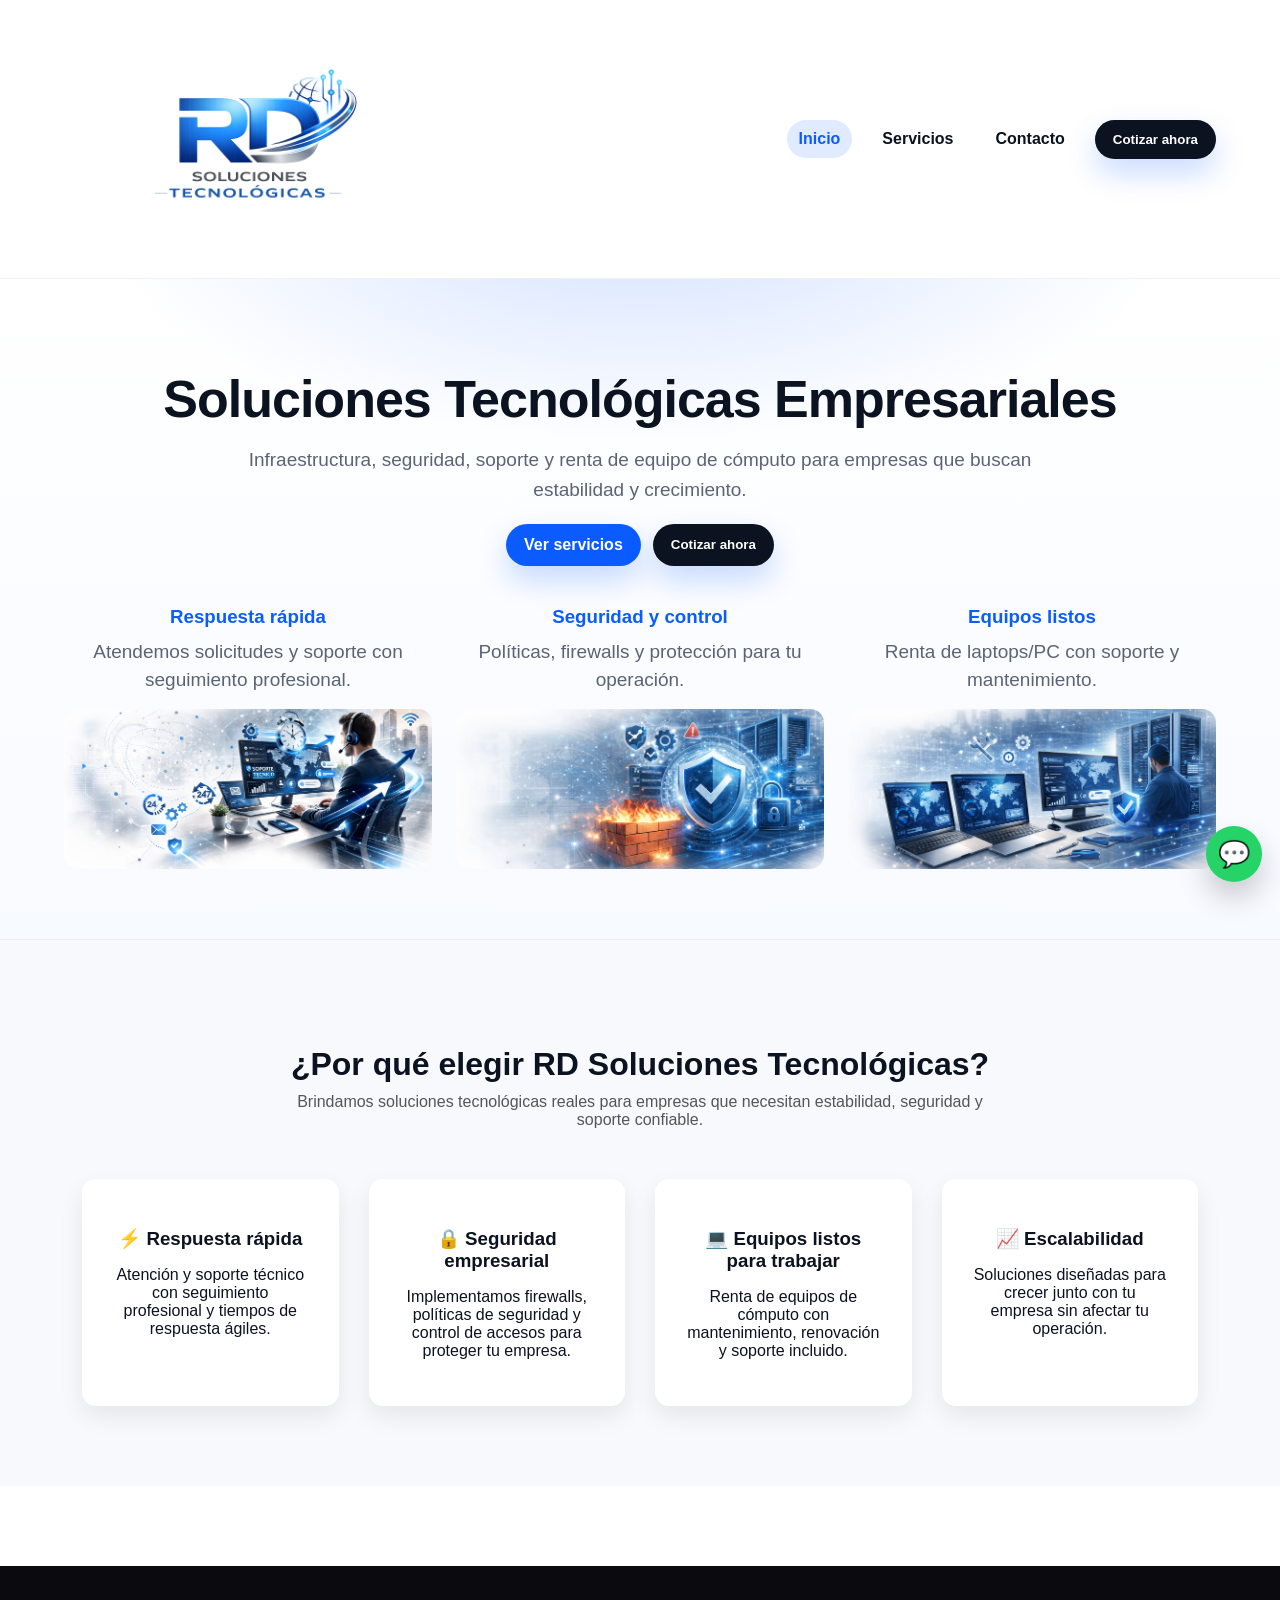
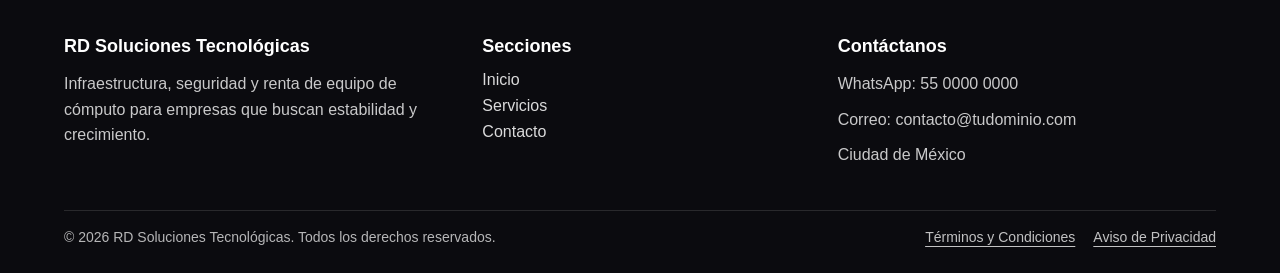
<file: index.html>
<!DOCTYPE html>
<html lang="es">
<head>
  <meta charset="UTF-8" />
  <meta name="viewport" content="width=device-width, initial-scale=1.0" />
  <title>RD Soluciones Tecnológicas</title>

  <link rel="icon" href="./logo.png" />
  <link rel="stylesheet" href="./css/estilos.css" />
</head>
<body>

<header class="header">
  <div class="container nav">
    <a href="index.html" class="logo">
      <img src="./logo.png" alt="RD Soluciones Tecnológicas" />
    </a>

    <nav class="menu">
      <a href="index.html" class="active">Inicio</a>
      <a href="servicios.html">Servicios</a>
      <a href="contacto.html">Contacto</a>

      <button id="openQuote" class="btn-primary openQuote" type="button" style="background:#0b1220;">
        Cotizar ahora
      </button>
    </nav>
  </div>
</header>

<!-- HERO -->
<section class="hero">
  <div class="container">
    <h1>Soluciones Tecnológicas Empresariales</h1>
    <p>
      Infraestructura, seguridad, soporte y renta de equipo de cómputo
      para empresas que buscan estabilidad y crecimiento.
    </p>

    <div style="margin-top:18px; display:flex; gap:12px; justify-content:center; flex-wrap:wrap;">
      <a href="servicios.html" class="btn-primary">Ver servicios</a>

      <button class="btn-primary openQuote" type="button" style="background:#0b1220;">
        Cotizar ahora
      </button>
    </div>

    <div class="grid" style="margin-top:40px;">
      <article class="card">
        <h3>Respuesta rápida</h3>
        <p>Atendemos solicitudes y soporte con seguimiento profesional.</p>
        <img src="./imagen-1.png" alt="Respuesta rápida" class="card-img" />
      </article>

      <article class="card">
        <h3>Seguridad y control</h3>
        <p>Políticas, firewalls y protección para tu operación.</p>
        <img src="./imagen-2.png" alt="Seguridad y control" class="card-img" />
      </article>

      <article class="card">
        <h3>Equipos listos</h3>
        <p>Renta de laptops/PC con soporte y mantenimiento.</p>
        <img src="./imagen-3.png" alt="Equipos listos" class="card-img" />
      </article>
    </div>
  </div>
</section>

<!-- WHY (DEBE IR AQUÍ: ABAJO DE LAS FOTOS Y ANTES DEL FOOTER) -->
<section class="why">
  <div class="container">
    <h2 class="why-title">¿Por qué elegir RD Soluciones Tecnológicas?</h2>
    <p class="why-sub">
      Brindamos soluciones tecnológicas reales para empresas que necesitan estabilidad,
      seguridad y soporte confiable.
    </p>

    <div class="why-grid">
      <div class="why-card">
        <h3>⚡ Respuesta rápida</h3>
        <p>Atención y soporte técnico con seguimiento profesional y tiempos de respuesta ágiles.</p>
      </div>

      <div class="why-card">
        <h3>🔒 Seguridad empresarial</h3>
        <p>Implementamos firewalls, políticas de seguridad y control de accesos para proteger tu empresa.</p>
      </div>

      <div class="why-card">
        <h3>💻 Equipos listos para trabajar</h3>
        <p>Renta de equipos de cómputo con mantenimiento, renovación y soporte incluido.</p>
      </div>

      <div class="why-card">
        <h3>📈 Escalabilidad</h3>
        <p>Soluciones diseñadas para crecer junto con tu empresa sin afectar tu operación.</p>
      </div>
    </div>
  </div>
</section>

<!-- MODAL COTIZAR -->
<div class="modalOverlay" id="quoteOverlay" aria-hidden="true">
  <div class="modal" role="dialog" aria-modal="true">
    <div class="modalHeader">
      <h3>Cotización</h3>
      <button class="iconBtn" id="closeQuote" type="button" aria-label="Cerrar">✕</button>
    </div>

    <form class="quoteForm" id="quoteForm">
      <div class="field">
        <label>Nombre</label>
        <input class="input" type="text" name="nombre" placeholder="Nombre Completo" required />
      </div>

      <div class="field">
        <label>Empresa</label>
        <input class="input" type="text" name="empresa" placeholder="Empresa / Negocio" required />
      </div>

      <div class="field">
        <label>Teléfono</label>
        <input class="input" type="tel" name="telefono" placeholder="Ingresa tu Teléfono" required />
      </div>

      <div class="field">
        <label>Estado</label>
        <input class="input" type="text" name="estado" placeholder="Ingresa tu Estado" required />
      </div>

      <div class="field">
        <label>Correo</label>
        <input class="input" type="email" name="correo" placeholder="correo@gmail.com" required />
      </div>

      <div class="field">
        <label>Tipo de Plazo</label>
        <div class="pillGroup">
          <input type="radio" id="plazoCorto" name="plazo" value="Corto plazo" checked />
          <label class="pill" for="plazoCorto">Corto Plazo</label>

          <input type="radio" id="plazoLargo" name="plazo" value="Largo plazo" />
          <label class="pill" for="plazoLargo">Largo Plazo</label>
        </div>
      </div>

      <div class="field">
        <label>¿Cuántos empleados tienes en tu equipo de trabajo?</label>
        <div class="pillGroup">
          <input type="radio" id="emp1" name="empleados" value="1-10" checked />
          <label class="pill" for="emp1">1-10</label>

          <input type="radio" id="emp2" name="empleados" value="11-50" />
          <label class="pill" for="emp2">11-50</label>

          <input type="radio" id="emp3" name="empleados" value="50-99" />
          <label class="pill" for="emp3">50-99</label>

          <input type="radio" id="emp4" name="empleados" value="+100" />
          <label class="pill" for="emp4">+100</label>
        </div>
      </div>

      <label class="check">
        <input type="checkbox" id="agree" required />
        <span>Estoy de Acuerdo</span>
      </label>

      <button class="btn-primary" style="width:100%;" type="submit">
        Enviar cotización
      </button>
    </form>
  </div>
</div>

<!-- WHATSAPP -->
<a class="whatsapp"
   href="https://wa.me/5215500000000?text=Hola%20RD%20Soluciones%20Tecnológicas,%20quiero%20una%20cotización."
   target="_blank"
   rel="noopener"
   aria-label="WhatsApp">💬</a>

<!-- FOOTER -->
<footer class="footer">
  <div class="container footerGrid">
    <div>
      <h4>RD Soluciones Tecnológicas</h4>
      <p>
        Infraestructura, seguridad y renta de equipo de cómputo
        para empresas que buscan estabilidad y crecimiento.
      </p>
    </div>

    <div class="footerLinks">
      <h4>Secciones</h4>
      <a href="index.html">Inicio</a>
      <a href="servicios.html">Servicios</a>
      <a href="contacto.html">Contacto</a>
    </div>

    <div>
      <h4>Contáctanos</h4>
      <p>WhatsApp: 55 0000 0000</p>
      <p>Correo: contacto@tudominio.com</p>
      <p>Ciudad de México</p>
    </div>
  </div>

  <div class="container footerBottomRow">
    <div class="copy">© 2026 RD Soluciones Tecnológicas. Todos los derechos reservados.</div>

   <div class="legal">
  <a href="terminos.html">Términos y Condiciones</a>
  <a href="aviso-privacidad.html">Aviso de Privacidad</a>
</div>
  </div>
</footer>

<script src="css/js/app.js"></script>
</body>
</html>
</file>
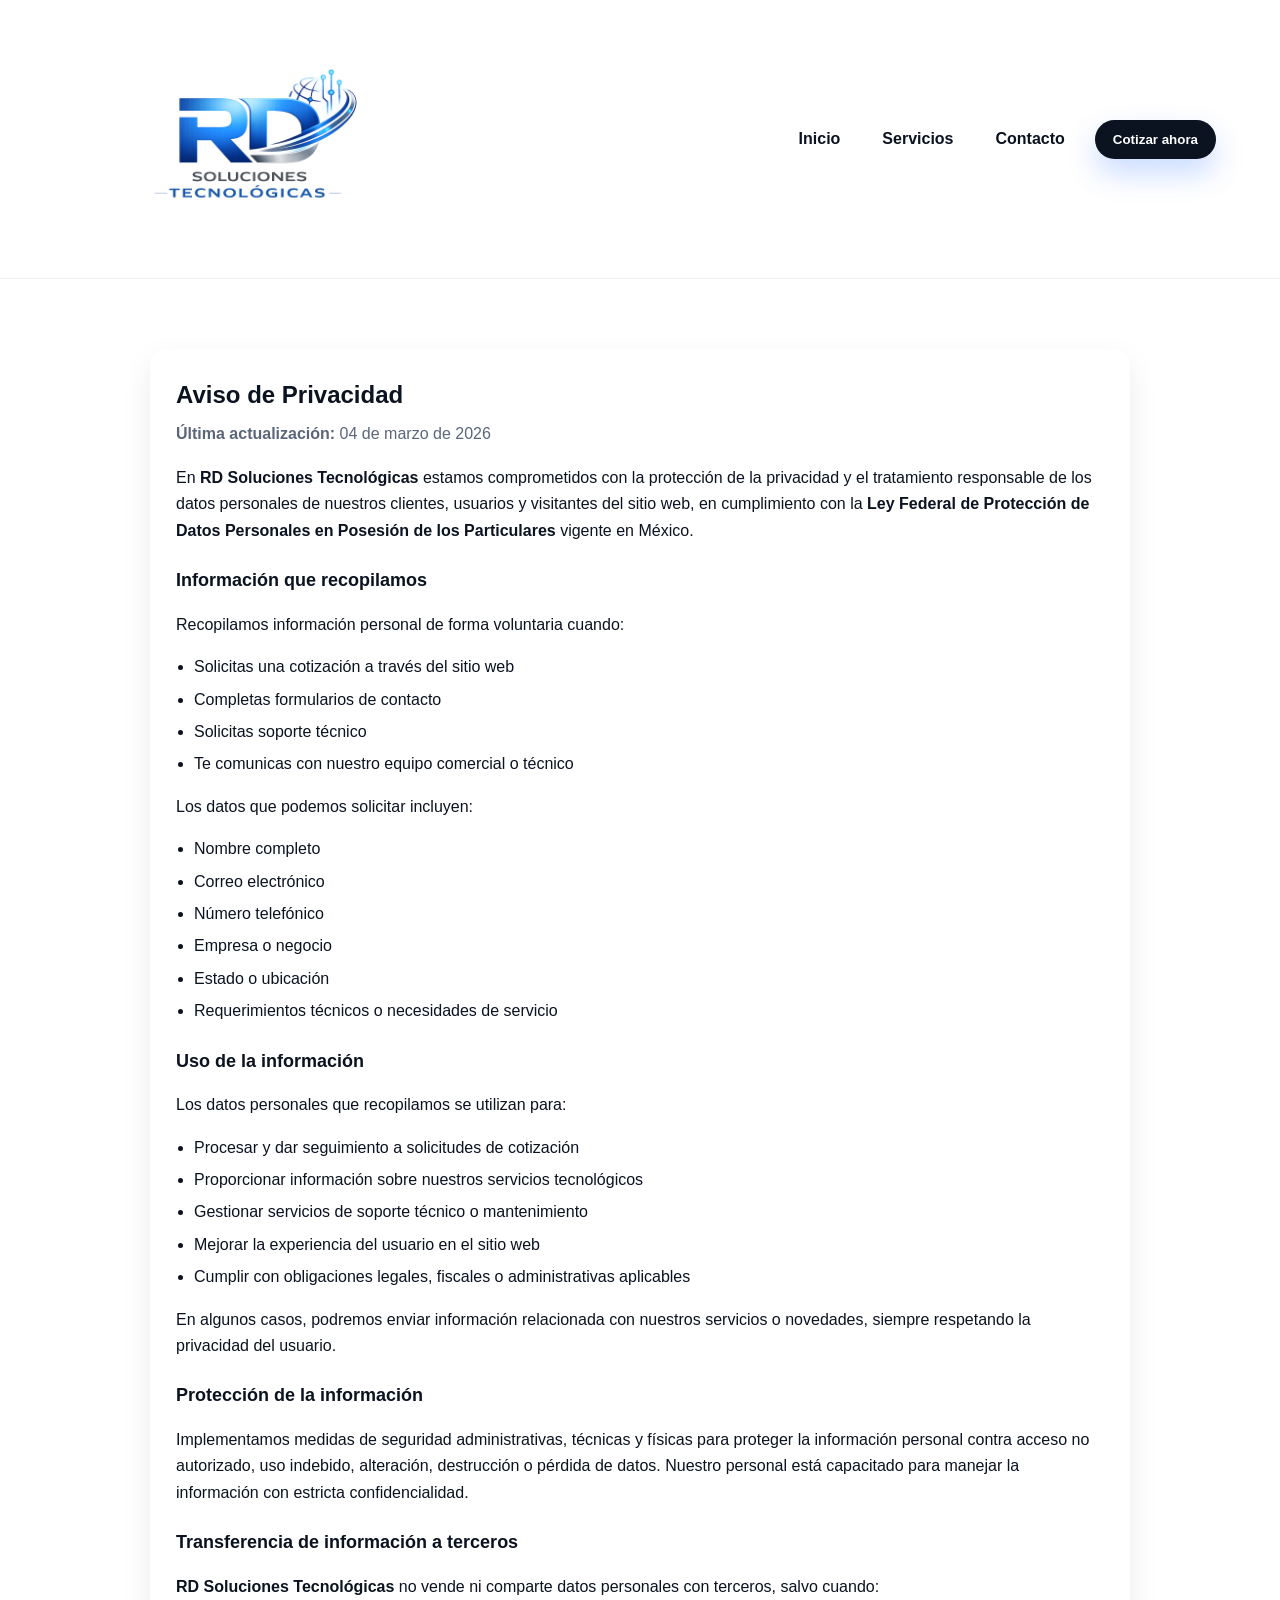
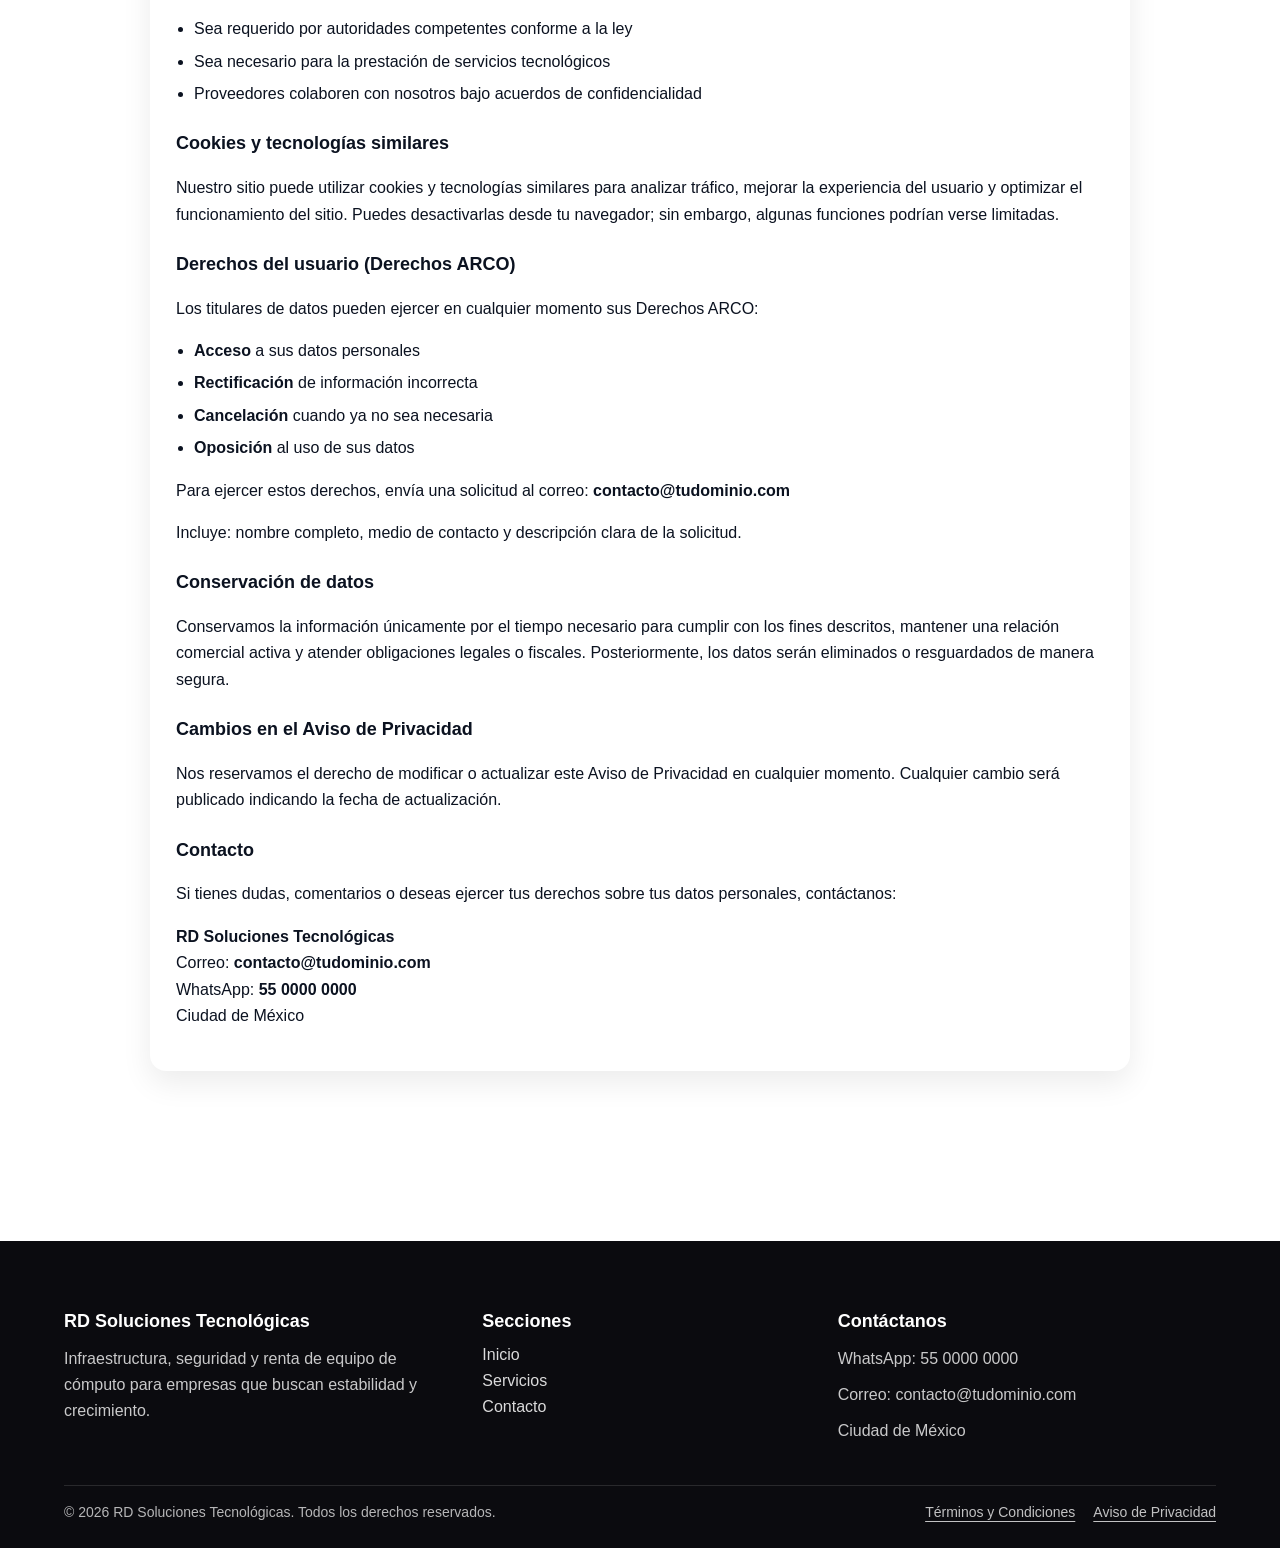
<file: aviso-privacidad.html>
<!DOCTYPE html>
<html lang="es">
<head>
  <meta charset="UTF-8" />
  <meta name="viewport" content="width=device-width, initial-scale=1.0" />
  <title>Aviso de Privacidad | RD Soluciones Tecnológicas</title>

  <link rel="icon" href="./logo.png" />
  <link rel="stylesheet" href="./css/estilos.css" />

  <style>
    .legalPage{ padding:70px 0 90px; }
    .legalCard{
      max-width: 980px;
      margin: 0 auto;
      background: #fff;
      border-radius: 16px;
      padding: 26px;
      box-shadow: 0 12px 30px rgba(0,0,0,.08);
      line-height: 1.65;
    }
    .legalCard h1{ margin: 0 0 6px; }
    .legalMeta{ color:#5b667a; margin: 0 0 18px; }
    .legalCard h2{
      margin-top: 22px;
      margin-bottom: 10px;
      font-size: 18px;
    }
    .legalCard ul{ padding-left: 18px; }
    .legalCard li{ margin: 6px 0; }
  </style>
</head>
<body>

<header class="header">
  <div class="container nav">
    <a href="index.html" class="logo">
      <img src="./logo.png" alt="RD Soluciones Tecnológicas" />
    </a>

    <nav class="menu">
      <a href="index.html">Inicio</a>
      <a href="servicios.html">Servicios</a>
      <a href="contacto.html">Contacto</a>
      <button class="btn-primary openQuote" type="button" style="background:#0b1220;">
        Cotizar ahora
      </button>
    </nav>
  </div>
</header>

<section class="legalPage">
  <div class="container">
    <div class="legalCard">
      <h1>Aviso de Privacidad</h1>
      <p class="legalMeta"><strong>Última actualización:</strong> 04 de marzo de 2026</p>

      <p>
        En <strong>RD Soluciones Tecnológicas</strong> estamos comprometidos con la protección de la privacidad y el tratamiento responsable
        de los datos personales de nuestros clientes, usuarios y visitantes del sitio web, en cumplimiento con la
        <strong>Ley Federal de Protección de Datos Personales en Posesión de los Particulares</strong> vigente en México.
      </p>

      <h2>Información que recopilamos</h2>
      <p>Recopilamos información personal de forma voluntaria cuando:</p>
      <ul>
        <li>Solicitas una cotización a través del sitio web</li>
        <li>Completas formularios de contacto</li>
        <li>Solicitas soporte técnico</li>
        <li>Te comunicas con nuestro equipo comercial o técnico</li>
      </ul>
      <p>Los datos que podemos solicitar incluyen:</p>
      <ul>
        <li>Nombre completo</li>
        <li>Correo electrónico</li>
        <li>Número telefónico</li>
        <li>Empresa o negocio</li>
        <li>Estado o ubicación</li>
        <li>Requerimientos técnicos o necesidades de servicio</li>
      </ul>

      <h2>Uso de la información</h2>
      <p>Los datos personales que recopilamos se utilizan para:</p>
      <ul>
        <li>Procesar y dar seguimiento a solicitudes de cotización</li>
        <li>Proporcionar información sobre nuestros servicios tecnológicos</li>
        <li>Gestionar servicios de soporte técnico o mantenimiento</li>
        <li>Mejorar la experiencia del usuario en el sitio web</li>
        <li>Cumplir con obligaciones legales, fiscales o administrativas aplicables</li>
      </ul>
      <p>
        En algunos casos, podremos enviar información relacionada con nuestros servicios o novedades, siempre respetando la privacidad del usuario.
      </p>

      <h2>Protección de la información</h2>
      <p>
        Implementamos medidas de seguridad administrativas, técnicas y físicas para proteger la información personal contra acceso no autorizado,
        uso indebido, alteración, destrucción o pérdida de datos. Nuestro personal está capacitado para manejar la información con estricta confidencialidad.
      </p>

      <h2>Transferencia de información a terceros</h2>
      <p>
        <strong>RD Soluciones Tecnológicas</strong> no vende ni comparte datos personales con terceros, salvo cuando:
      </p>
      <ul>
        <li>Sea requerido por autoridades competentes conforme a la ley</li>
        <li>Sea necesario para la prestación de servicios tecnológicos</li>
        <li>Proveedores colaboren con nosotros bajo acuerdos de confidencialidad</li>
      </ul>

      <h2>Cookies y tecnologías similares</h2>
      <p>
        Nuestro sitio puede utilizar cookies y tecnologías similares para analizar tráfico, mejorar la experiencia del usuario y optimizar el funcionamiento del sitio.
        Puedes desactivarlas desde tu navegador; sin embargo, algunas funciones podrían verse limitadas.
      </p>

      <h2>Derechos del usuario (Derechos ARCO)</h2>
      <p>Los titulares de datos pueden ejercer en cualquier momento sus Derechos ARCO:</p>
      <ul>
        <li><strong>Acceso</strong> a sus datos personales</li>
        <li><strong>Rectificación</strong> de información incorrecta</li>
        <li><strong>Cancelación</strong> cuando ya no sea necesaria</li>
        <li><strong>Oposición</strong> al uso de sus datos</li>
      </ul>
      <p>
        Para ejercer estos derechos, envía una solicitud al correo:
        <strong>contacto@tudominio.com</strong>
      </p>
      <p>Incluye: nombre completo, medio de contacto y descripción clara de la solicitud.</p>

      <h2>Conservación de datos</h2>
      <p>
        Conservamos la información únicamente por el tiempo necesario para cumplir con los fines descritos, mantener una relación comercial activa y atender obligaciones legales o fiscales.
        Posteriormente, los datos serán eliminados o resguardados de manera segura.
      </p>

      <h2>Cambios en el Aviso de Privacidad</h2>
      <p>
        Nos reservamos el derecho de modificar o actualizar este Aviso de Privacidad en cualquier momento.
        Cualquier cambio será publicado indicando la fecha de actualización.
      </p>

      <h2>Contacto</h2>
      <p>
        Si tienes dudas, comentarios o deseas ejercer tus derechos sobre tus datos personales, contáctanos:
      </p>
      <p>
        <strong>RD Soluciones Tecnológicas</strong><br>
        Correo: <strong>contacto@tudominio.com</strong><br>
        WhatsApp: <strong>55 0000 0000</strong><br>
        Ciudad de México
      </p>
    </div>
  </div>
</section>

<footer class="footer">
  <div class="container footerGrid">
    <div>
      <h4>RD Soluciones Tecnológicas</h4>
      <p>
        Infraestructura, seguridad y renta de equipo de cómputo
        para empresas que buscan estabilidad y crecimiento.
      </p>
    </div>

    <div class="footerLinks">
      <h4>Secciones</h4>
      <a href="index.html">Inicio</a>
      <a href="servicios.html">Servicios</a>
      <a href="contacto.html">Contacto</a>
    </div>

    <div>
      <h4>Contáctanos</h4>
      <p>WhatsApp: 55 0000 0000</p>
      <p>Correo: contacto@tudominio.com</p>
      <p>Ciudad de México</p>
    </div>
  </div>

  <div class="container footerBottomRow">
    <div class="copy">© 2026 RD Soluciones Tecnológicas. Todos los derechos reservados.</div>
    <div class="legal">
      <a href="terminos.html">Términos y Condiciones</a>
      <a href="aviso-privacidad.html">Aviso de Privacidad</a>
    </div>
  </div>
</footer>

<script src="css/js/app.js"></script>
</body>
</html>
</file>
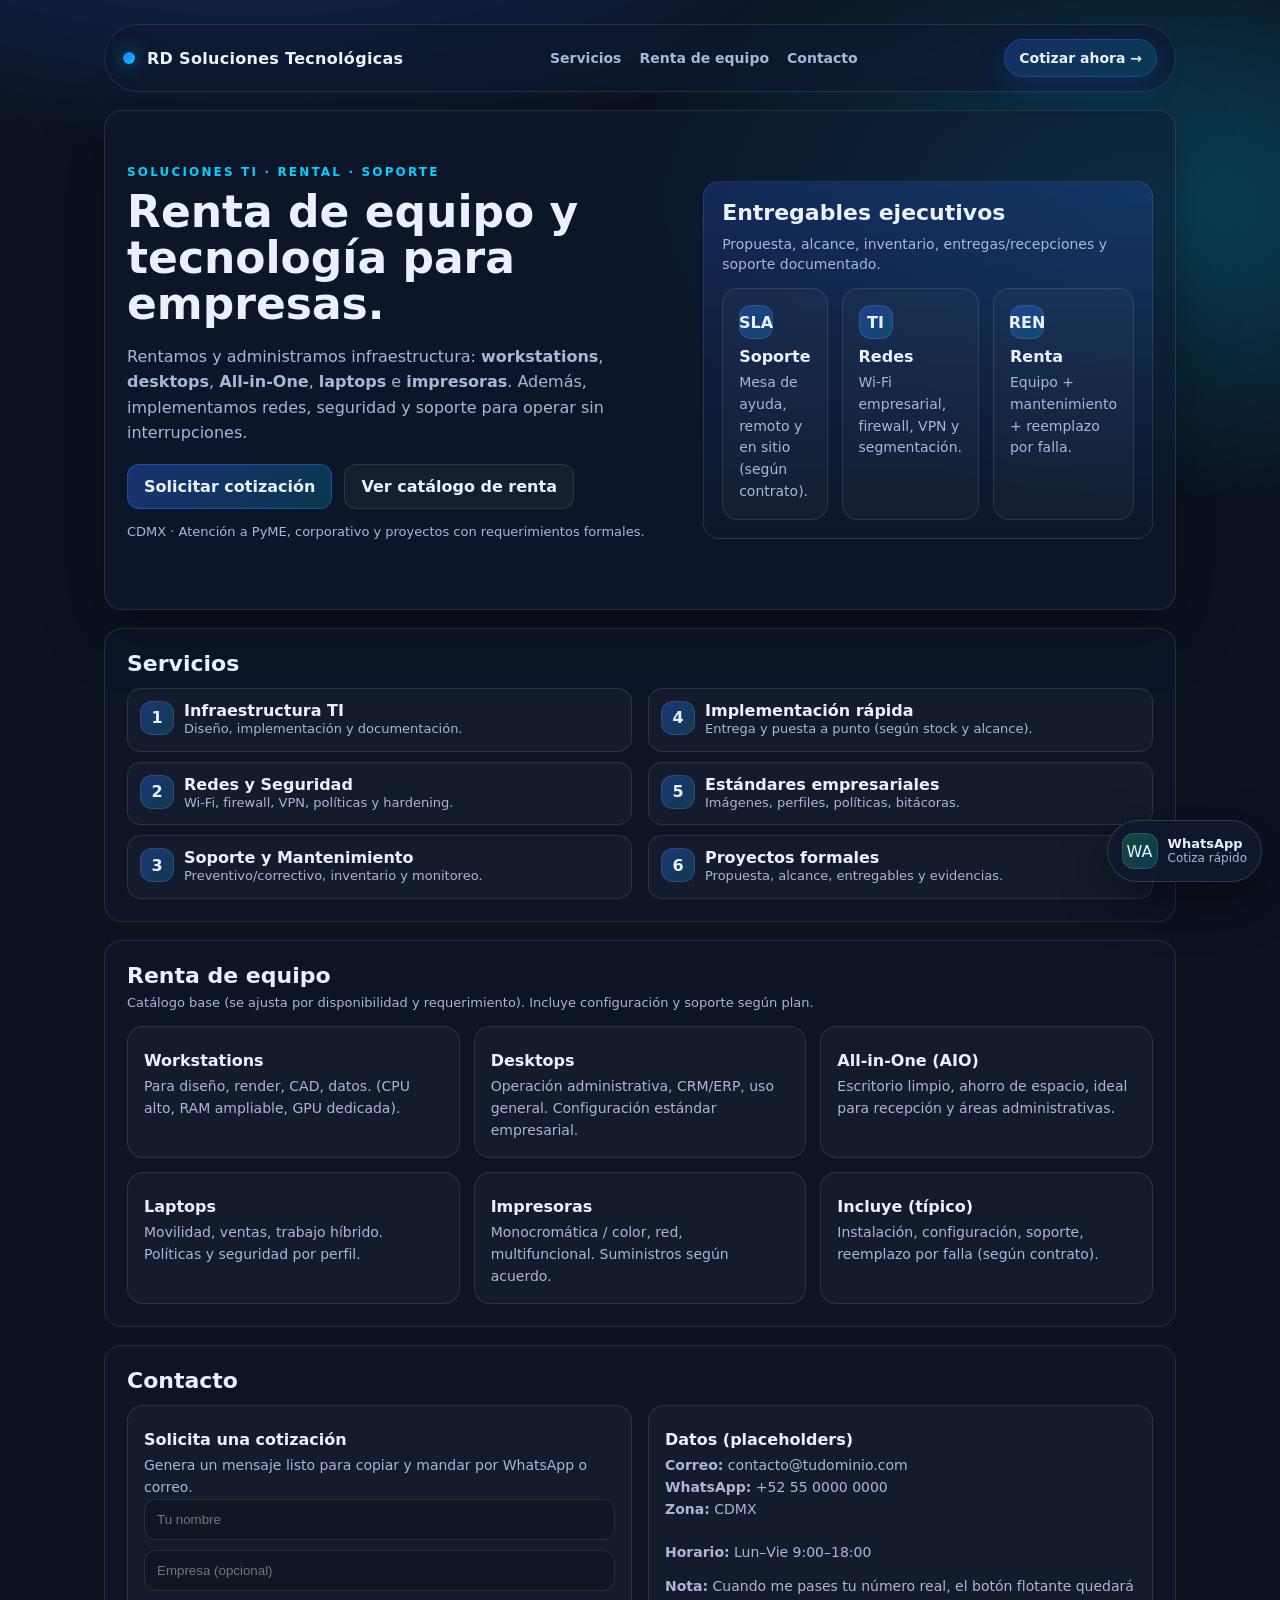
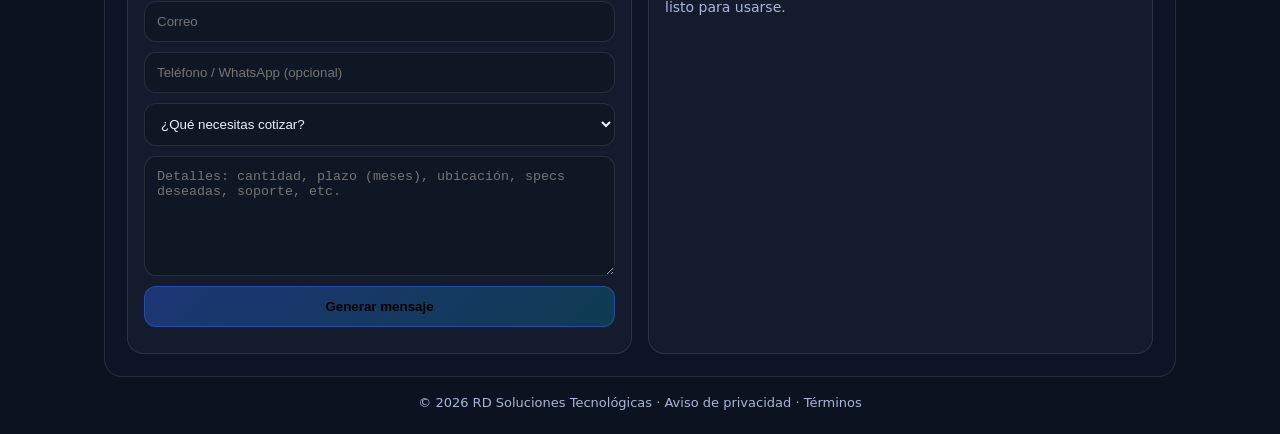
<file: preview.html>
<!doctype html>
<html lang="es-MX">
<head>
  <meta charset="utf-8" />
  <meta name="viewport" content="width=device-width, initial-scale=1" />
  <title>RD Soluciones Tecnológicas</title>
  <meta name="description" content="RD Soluciones Tecnológicas: renta de equipo (workstations, desktops, AIO, laptops e impresoras) y servicios TI para empresas." />
  <style>
    :root{
      --bg:#0b1220;
      --card:#0f1a30;
      --text:#eaf0ff;
      --muted:#a9b6d8;
      --accent:#2f6bff;
      --accent2:#00d1ff;
      --line: rgba(255,255,255,.10);
      --shadow: 0 20px 60px rgba(0,0,0,.35);
      --radius: 18px;
      --max: 1120px;
      --font: ui-sans-serif, system-ui, -apple-system, Segoe UI, Roboto, Arial, "Noto Sans", "Helvetica Neue", sans-serif;
    }
    *{box-sizing:border-box}
    body{
      margin:0; font-family:var(--font); color:var(--text);
      background:
        radial-gradient(1200px 600px at 20% -10%, rgba(47,107,255,.35), transparent 60%),
        radial-gradient(900px 500px at 90% 10%, rgba(0,209,255,.25), transparent 60%),
        var(--bg);
    }
    a{color:inherit; text-decoration:none}
    .wrap{max-width:var(--max); margin:0 auto; padding:24px;}
    .nav{
      display:flex; align-items:center; justify-content:space-between; gap:16px;
      padding:14px 18px; border:1px solid var(--line); border-radius:999px; background:rgba(15,26,48,.65);
      backdrop-filter: blur(10px);
      position: sticky; top: 16px; z-index: 50;
    }
    .brand{display:flex; align-items:center; gap:12px; font-weight:800; letter-spacing:.3px}
    .logo-dot{
      width:12px; height:12px; border-radius:999px; background:linear-gradient(135deg,var(--accent),var(--accent2));
      box-shadow:0 0 18px rgba(0,209,255,.55);
    }
    .links{display:flex; gap:18px; color:var(--muted); font-weight:700; font-size:14px}
    .cta{
      display:inline-flex; align-items:center; gap:10px;
      padding:10px 14px; border-radius:999px; border:1px solid rgba(47,107,255,.35);
      background:linear-gradient(135deg, rgba(47,107,255,.25), rgba(0,209,255,.15));
      box-shadow: 0 10px 30px rgba(47,107,255,.18);
      font-weight:800; font-size:14px;
    }
    .hero{
      margin-top:18px; padding:54px 22px;
      border:1px solid var(--line); border-radius:var(--radius); background:rgba(15,26,48,.55);
      box-shadow:var(--shadow);
      display:grid; grid-template-columns: 1.2fr .8fr; gap:26px; align-items:center;
    }
    .kicker{color:var(--accent2); font-weight:900; letter-spacing:.18em; font-size:12px}
    h1{margin:10px 0 10px; font-size:44px; line-height:1.05}
    .sub{color:var(--muted); font-size:16px; line-height:1.6; max-width:60ch}
    .hero-actions{display:flex; gap:12px; margin-top:18px; flex-wrap:wrap}
    .btn{
      display:inline-flex; align-items:center; justify-content:center;
      padding:12px 16px; border-radius:12px; border:1px solid var(--line);
      background:rgba(255,255,255,.04); font-weight:900;
    }
    .btn.primary{
      border-color:rgba(47,107,255,.45);
      background:linear-gradient(135deg, rgba(47,107,255,.35), rgba(0,209,255,.18));
    }
    .panel{
      border-radius:16px; border:1px solid var(--line);
      background:linear-gradient(180deg, rgba(47,107,255,.20), rgba(15,26,48,.35));
      padding:18px;
    }
    .metric{display:grid; gap:10px}
    .metric b{font-size:22px}
    .metric span{color:var(--muted); font-size:14px; line-height:1.4}
    .grid3{display:grid; grid-template-columns:repeat(3,1fr); gap:14px; margin-top:14px}
    .card{
      border:1px solid var(--line); border-radius:16px; background:rgba(255,255,255,.03);
      padding:16px;
    }
    .card h3{margin:8px 0 6px; font-size:16px}
    .card p{margin:0; color:var(--muted); font-size:14px; line-height:1.55}
    .section{
      margin-top:18px; padding:22px; border:1px solid var(--line);
      border-radius:var(--radius); background:rgba(15,26,48,.45)
    }
    .section h2{margin:0 0 12px; font-size:22px}
    .cols{display:grid; grid-template-columns: 1fr 1fr; gap:16px}
    .list{display:grid; gap:10px}
    .item{display:flex; gap:10px; padding:12px; border:1px solid var(--line); border-radius:14px; background:rgba(255,255,255,.03)}
    .badge{
      width:34px; height:34px; border-radius:12px;
      background:linear-gradient(135deg, rgba(47,107,255,.35), rgba(0,209,255,.18));
      border:1px solid rgba(255,255,255,.10);
      display:flex; align-items:center; justify-content:center; font-weight:900;
      flex: 0 0 auto;
    }
    .mini{color:var(--muted); font-size:13px; line-height:1.45}
    form{display:grid; gap:10px}
    input, textarea, select{
      width:100%; padding:12px 12px; border-radius:12px; border:1px solid var(--line);
      background:rgba(0,0,0,.18); color:var(--text); outline:none;
    }
    textarea{min-height:120px; resize:vertical}
    .foot{margin:18px 0 0; color:var(--muted); font-size:13px; text-align:center}

    /* WhatsApp floating button */
    .wa-float{
      position: fixed;
      right: 18px;
      bottom: 18px;
      z-index: 100;
      display:flex;
      align-items:center;
      gap:10px;
      padding:12px 14px;
      border-radius:999px;
      border:1px solid rgba(255,255,255,.14);
      background: rgba(15,26,48,.80);
      backdrop-filter: blur(10px);
      box-shadow: 0 18px 50px rgba(0,0,0,.40);
    }
    .wa-icon{
      width:36px; height:36px; border-radius:12px;
      display:flex; align-items:center; justify-content:center;
      background: linear-gradient(135deg, rgba(37,211,102,.25), rgba(0,209,255,.18));
      border:1px solid rgba(255,255,255,.12);
    }
    .wa-text{display:grid; line-height:1.1}
    .wa-text b{font-size:13px}
    .wa-text span{font-size:12px; color:var(--muted)}

    @media (max-width: 900px){
      .hero{grid-template-columns:1fr; padding:28px 18px}
      h1{font-size:34px}
      .grid3{grid-template-columns:1fr}
      .cols{grid-template-columns:1fr}
      .links{display:none}
      .wa-text{display:none}
      .wa-float{padding:10px}
      .wa-icon{border-radius:999px}
    }
  </style>
</head>
<body>
  <div class="wrap">
    <header class="nav">
      <div class="brand">
        <span class="logo-dot"></span>
        <span>RD Soluciones Tecnológicas</span>
      </div>
      <nav class="links">
        <a href="#servicios">Servicios</a>
        <a href="#renta">Renta de equipo</a>
        <a href="#contacto">Contacto</a>
      </nav>
      <a class="cta" href="#contacto">Cotizar ahora →</a>
    </header>

    <main class="hero">
      <div>
        <div class="kicker">SOLUCIONES TI · RENTAL · SOPORTE</div>
        <h1>Renta de equipo y tecnología para empresas.</h1>
        <p class="sub">
          Rentamos y administramos infraestructura: <b>workstations</b>, <b>desktops</b>, <b>All-in-One</b>, <b>laptops</b> e <b>impresoras</b>.
          Además, implementamos redes, seguridad y soporte para operar sin interrupciones.
        </p>

        <div class="hero-actions">
          <a class="btn primary" href="#contacto">Solicitar cotización</a>
          <a class="btn" href="#renta">Ver catálogo de renta</a>
        </div>

        <p class="mini" style="margin-top:14px;">
          CDMX · Atención a PyME, corporativo y proyectos con requerimientos formales.
        </p>
      </div>

      <aside class="panel">
        <div class="metric">
          <b>Entregables ejecutivos</b>
          <span>Propuesta, alcance, inventario, entregas/recepciones y soporte documentado.</span>
        </div>
        <div class="grid3">
          <div class="card">
            <div class="badge">SLA</div>
            <h3>Soporte</h3>
            <p>Mesa de ayuda, remoto y en sitio (según contrato).</p>
          </div>
          <div class="card">
            <div class="badge">TI</div>
            <h3>Redes</h3>
            <p>Wi-Fi empresarial, firewall, VPN y segmentación.</p>
          </div>
          <div class="card">
            <div class="badge">REN</div>
            <h3>Renta</h3>
            <p>Equipo + mantenimiento + reemplazo por falla.</p>
          </div>
        </div>
      </aside>
    </main>

    <section id="servicios" class="section">
      <h2>Servicios</h2>
      <div class="cols">
        <div class="list">
          <div class="item">
            <div class="badge">1</div>
            <div>
              <b>Infraestructura TI</b>
              <div class="mini">Diseño, implementación y documentación.</div>
            </div>
          </div>
          <div class="item">
            <div class="badge">2</div>
            <div>
              <b>Redes y Seguridad</b>
              <div class="mini">Wi-Fi, firewall, VPN, políticas y hardening.</div>
            </div>
          </div>
          <div class="item">
            <div class="badge">3</div>
            <div>
              <b>Soporte y Mantenimiento</b>
              <div class="mini">Preventivo/correctivo, inventario y monitoreo.</div>
            </div>
          </div>
        </div>
        <div class="list">
          <div class="item">
            <div class="badge">4</div>
            <div>
              <b>Implementación rápida</b>
              <div class="mini">Entrega y puesta a punto (según stock y alcance).</div>
            </div>
          </div>
          <div class="item">
            <div class="badge">5</div>
            <div>
              <b>Estándares empresariales</b>
              <div class="mini">Imágenes, perfiles, políticas, bitácoras.</div>
            </div>
          </div>
          <div class="item">
            <div class="badge">6</div>
            <div>
              <b>Proyectos formales</b>
              <div class="mini">Propuesta, alcance, entregables y evidencias.</div>
            </div>
          </div>
        </div>
      </div>
    </section>

    <section id="renta" class="section">
      <h2>Renta de equipo</h2>
      <p class="mini" style="margin-top:-6px;">
        Catálogo base (se ajusta por disponibilidad y requerimiento). Incluye configuración y soporte según plan.
      </p>

      <div class="grid3" style="margin-top:12px;">
        <div class="card">
          <h3>Workstations</h3>
          <p>Para diseño, render, CAD, datos. (CPU alto, RAM ampliable, GPU dedicada).</p>
        </div>
        <div class="card">
          <h3>Desktops</h3>
          <p>Operación administrativa, CRM/ERP, uso general. Configuración estándar empresarial.</p>
        </div>
        <div class="card">
          <h3>All-in-One (AIO)</h3>
          <p>Escritorio limpio, ahorro de espacio, ideal para recepción y áreas administrativas.</p>
        </div>
        <div class="card">
          <h3>Laptops</h3>
          <p>Movilidad, ventas, trabajo híbrido. Políticas y seguridad por perfil.</p>
        </div>
        <div class="card">
          <h3>Impresoras</h3>
          <p>Monocromática / color, red, multifuncional. Suministros según acuerdo.</p>
        </div>
        <div class="card">
          <h3>Incluye (típico)</h3>
          <p>Instalación, configuración, soporte, reemplazo por falla (según contrato).</p>
        </div>
      </div>
    </section>

    <section id="contacto" class="section">
      <h2>Contacto</h2>
      <div class="cols">
        <div class="card">
          <h3>Solicita una cotización</h3>
          <p class="mini">Genera un mensaje listo para copiar y mandar por WhatsApp o correo.</p>

          <form id="form">
            <input name="nombre" placeholder="Tu nombre" required />
            <input name="empresa" placeholder="Empresa (opcional)" />
            <input name="correo" type="email" placeholder="Correo" required />
            <input name="telefono" placeholder="Teléfono / WhatsApp (opcional)" />

            <select name="tipo" required>
              <option value="" disabled selected>¿Qué necesitas cotizar?</option>
              <option>Renta de Workstations</option>
              <option>Renta de Desktops</option>
              <option>Renta de All-in-One (AIO)</option>
              <option>Renta de Laptops</option>
              <option>Renta de Impresoras</option>
              <option>Proyecto / Servicios TI</option>
            </select>

            <textarea name="mensaje" placeholder="Detalles: cantidad, plazo (meses), ubicación, specs deseadas, soporte, etc." required></textarea>
            <button class="btn primary" type="submit">Generar mensaje</button>
          </form>

          <p class="mini" id="out" style="margin-top:10px; white-space:pre-wrap;"></p>
          <button class="btn" id="copyBtn" style="display:none; margin-top:10px;">Copiar mensaje</button>
        </div>

        <div class="card">
          <h3>Datos (placeholders)</h3>
          <p class="mini">
            <b>Correo:</b> contacto@tudominio.com<br/>
            <b>WhatsApp:</b> +52 55 0000 0000<br/>
            <b>Zona:</b> CDMX<br/><br/>
            <b>Horario:</b> Lun–Vie 9:00–18:00
          </p>

          <p class="mini" style="margin-top:12px;">
            <b>Nota:</b> Cuando me pases tu número real, el botón flotante quedará listo para usarse.
          </p>
        </div>
      </div>
    </section>

    <div class="foot">
      © <span id="year"></span> RD Soluciones Tecnológicas · Aviso de privacidad · Términos
    </div>
  </div>

  <!-- WhatsApp Floating Button (placeholder) -->
  <a class="wa-float" id="waFloat" href="#" target="_blank" rel="noopener">
    <div class="wa-icon" aria-hidden="true">WA</div>
    <div class="wa-text">
      <b>WhatsApp</b>
      <span>Cotiza rápido</span>
    </div>
  </a>

  <script>
    // === CONFIG (placeholders) ===
    const COMPANY_NAME = "RD Soluciones Tecnológicas";
    const WHATSAPP_NUMBER_E164 = "+525500000000"; // <-- cambia a tu número real (ej: +525512345678)
    const DEFAULT_WHATSAPP_TEXT = `Hola, me interesa una cotización con ${COMPANY_NAME}.`;

    // === Helpers ===
    const encode = (s) => encodeURIComponent(s);

    function whatsappLink(text){
      // wa.me requires digits only (no +, spaces)
      const digits = (WHATSAPP_NUMBER_E164 || "").replace(/[^\d]/g,"");
      // If still placeholder, keep link disabled
      if(!digits || digits === "525500000000"){
        return "#";
      }
      return `https://wa.me/${digits}?text=${encode(text)}`;
    }

    // === Floating button ===
    const waFloat = document.getElementById("waFloat");
    waFloat.href = whatsappLink(DEFAULT_WHATSAPP_TEXT);

    // === Year ===
    document.getElementById("year").textContent = new Date().getFullYear();

    // === Form => generate message + update WA link + copy button ===
    const form = document.getElementById("form");
    const out = document.getElementById("out");
    const copyBtn = document.getElementById("copyBtn");

    form.addEventListener("submit", (e) => {
      e.preventDefault();
      const data = new FormData(form);

      const nombre = data.get("nombre");
      const empresa = data.get("empresa");
      const correo = data.get("correo");
      const telefono = data.get("telefono");
      const tipo = data.get("tipo");
      const mensaje = data.get("mensaje");

      const text =
`Hola, soy ${nombre}${empresa ? " ("+empresa+")" : ""}.
Me interesa una cotización con ${COMPANY_NAME}.

Tipo: ${tipo}
Correo: ${correo}
Tel/WhatsApp: ${telefono || "N/A"}

Detalles:
${mensaje}`;

      out.textContent = "Mensaje listo para copiar y enviar:\n\n" + text;
      copyBtn.style.display = "inline-flex";

      // Update floating WhatsApp to include this message
      waFloat.href = whatsappLink(text);
      if(waFloat.href === "#"){
        waFloat.title = "Configura tu número real de WhatsApp en el archivo (WHATSAPP_NUMBER_E164).";
      } else {
        waFloat.title = "Abrir WhatsApp para enviar";
      }
    });

    copyBtn.addEventListener("click", async () => {
      try{
        await navigator.clipboard.writeText(out.textContent.replace("Mensaje listo para copiar y enviar:\n\n",""));
        copyBtn.textContent = "¡Copiado!";
        setTimeout(()=> copyBtn.textContent = "Copiar mensaje", 1200);
      }catch(err){
        alert("No se pudo copiar automáticamente. Selecciona el texto y copia manualmente.");
      }
    });
  </script>
</body>
</html>
</file>
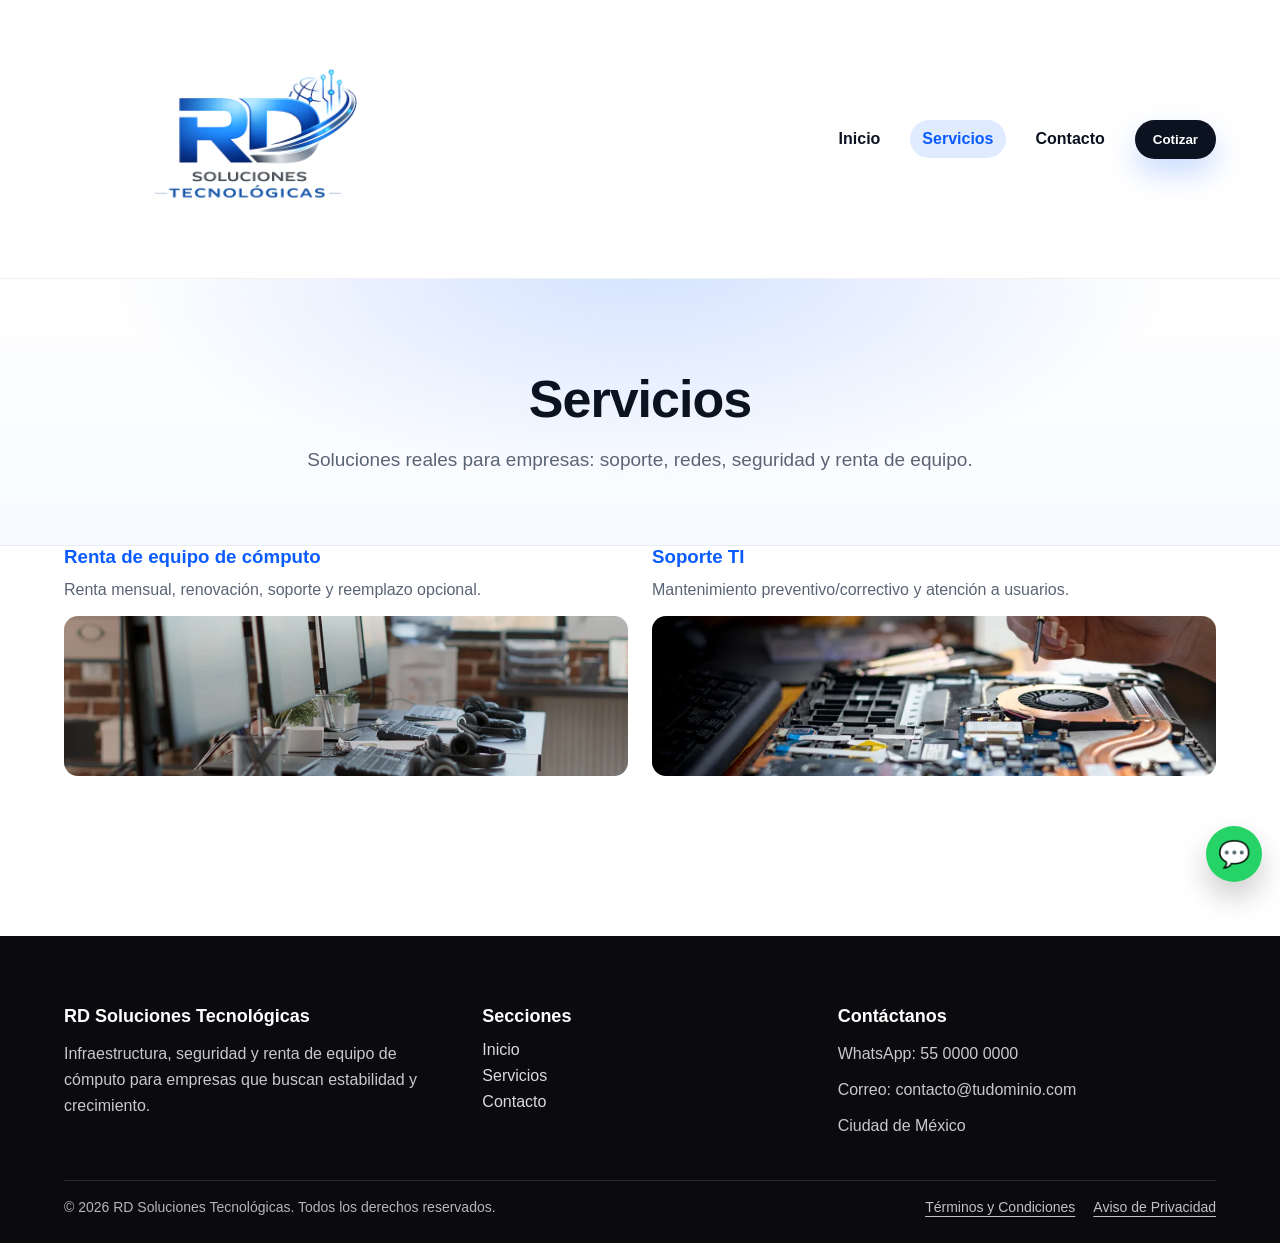
<file: servicios.html>
<!DOCTYPE html>
<html lang="es">
<head>
  <meta charset="UTF-8" />
  <meta name="viewport" content="width=device-width, initial-scale=1.0" />
  <title>Servicios | RD Soluciones Tecnológicas</title>

  <link rel="icon" href="./logo.png" />
  <link rel="stylesheet" href="./css/estilos.css" />
</head>
<body>

<header class="header">
  <div class="container nav">
    <a href="index.html" class="logo">
      <img src="./logo.png" alt="RD Soluciones Tecnológicas" />
    </a>

    <nav class="menu">
      <a href="index.html">Inicio</a>
      <a href="servicios.html" class="active">Servicios</a>
      <a href="contacto.html">Contacto</a>

      <!-- Botón que abre el modal -->
      <button class="btn-primary openQuote" type="button" style="background:#0b1220;">
        Cotizar
      </button>
    </nav>
  </div>
</header>

<section class="hero">
  <div class="container">
    <h1>Servicios</h1>
    <p>Soluciones reales para empresas: soporte, redes, seguridad y renta de equipo.</p>
  </div>
</section>

<section class="container" style="padding-bottom:80px;">
  <div class="grid">

    <article class="card">
      <h3>Renta de equipo de cómputo</h3>
      <p>Renta mensual, renovación, soporte y reemplazo opcional.</p>
      <img src="./renta.png" alt="Renta de equipo" class="card-img" />
      
    </article>

    <article class="card">
      <h3>Soporte TI</h3>
      <p>Mantenimiento preventivo/correctivo y atención a usuarios.</p>
      <img src="./mantenimiento.png" alt="Soporte TI" class="card-img" />
      
    </article>

  </div>
</section>

<!-- MODAL COTIZAR (UNA SOLA VEZ) -->
<div class="modalOverlay" id="quoteOverlay" aria-hidden="true">
  <div class="modal" role="dialog" aria-modal="true">
    <div class="modalHeader">
      <h3>Cotización</h3>
      <button class="iconBtn" id="closeQuote" type="button" aria-label="Cerrar">✕</button>
    </div>

    <form class="quoteForm" id="quoteForm">
      <div class="field">
        <label>Nombre</label>
        <input class="input" type="text" name="nombre" placeholder="Nombre Completo" required />
      </div>

      <div class="field">
        <label>Empresa</label>
        <input class="input" type="text" name="empresa" placeholder="Empresa / Negocio" required />
      </div>

      <div class="field">
        <label>Teléfono</label>
        <input class="input" type="tel" name="telefono" placeholder="Ingresa tu Teléfono" required />
      </div>

      <div class="field">
        <label>Estado</label>
        <input class="input" type="text" name="estado" placeholder="Ingresa tu Estado" required />
      </div>

      <div class="field">
        <label>Correo</label>
        <input class="input" type="email" name="correo" placeholder="correo@gmail.com" required />
      </div>

      <label class="check">
        <input type="checkbox" id="agree" required />
        <span>Estoy de Acuerdo</span>
      </label>

      <button class="btn-primary" style="width:100%;" type="submit">
        Enviar cotización
      </button>
    </form>
  </div>
</div>

<!-- WHATSAPP -->
<a class="whatsapp"
   href="https://wa.me/5215500000000?text=Hola%20RD%20Soluciones%20Tecnológicas,%20quiero%20una%20cotización."
   target="_blank"
   rel="noopener"
   aria-label="WhatsApp">💬</a>

<!-- FOOTER -->
<footer class="footer">
  <div class="container footerGrid">

    <div>
      <h4>RD Soluciones Tecnológicas</h4>
      <p>
        Infraestructura, seguridad y renta de equipo de cómputo
        para empresas que buscan estabilidad y crecimiento.
      </p>
    </div>

    <div class="footerLinks">
      <h4>Secciones</h4>
      <a href="index.html">Inicio</a>
      <a href="servicios.html">Servicios</a>
      <a href="contacto.html">Contacto</a>
    </div>

    <div>
      <h4>Contáctanos</h4>
      <p>WhatsApp: 55 0000 0000</p>
      <p>Correo: contacto@tudominio.com</p>
      <p>Ciudad de México</p>
    </div>

  </div>

  <div class="container footerBottomRow">
    <div class="copy">
      © 2026 RD Soluciones Tecnológicas. Todos los derechos reservados.
    </div>

    <div class="legal">
  <a href="terminos.html">Términos y Condiciones</a>
  <a href="aviso-privacidad.html">Aviso de Privacidad</a>
</div>
  </div>
</footer>

<!-- Script correcto (tu estructura real) -->
<script src="css/js/app.js"></script>
</body>
</html>
</file>
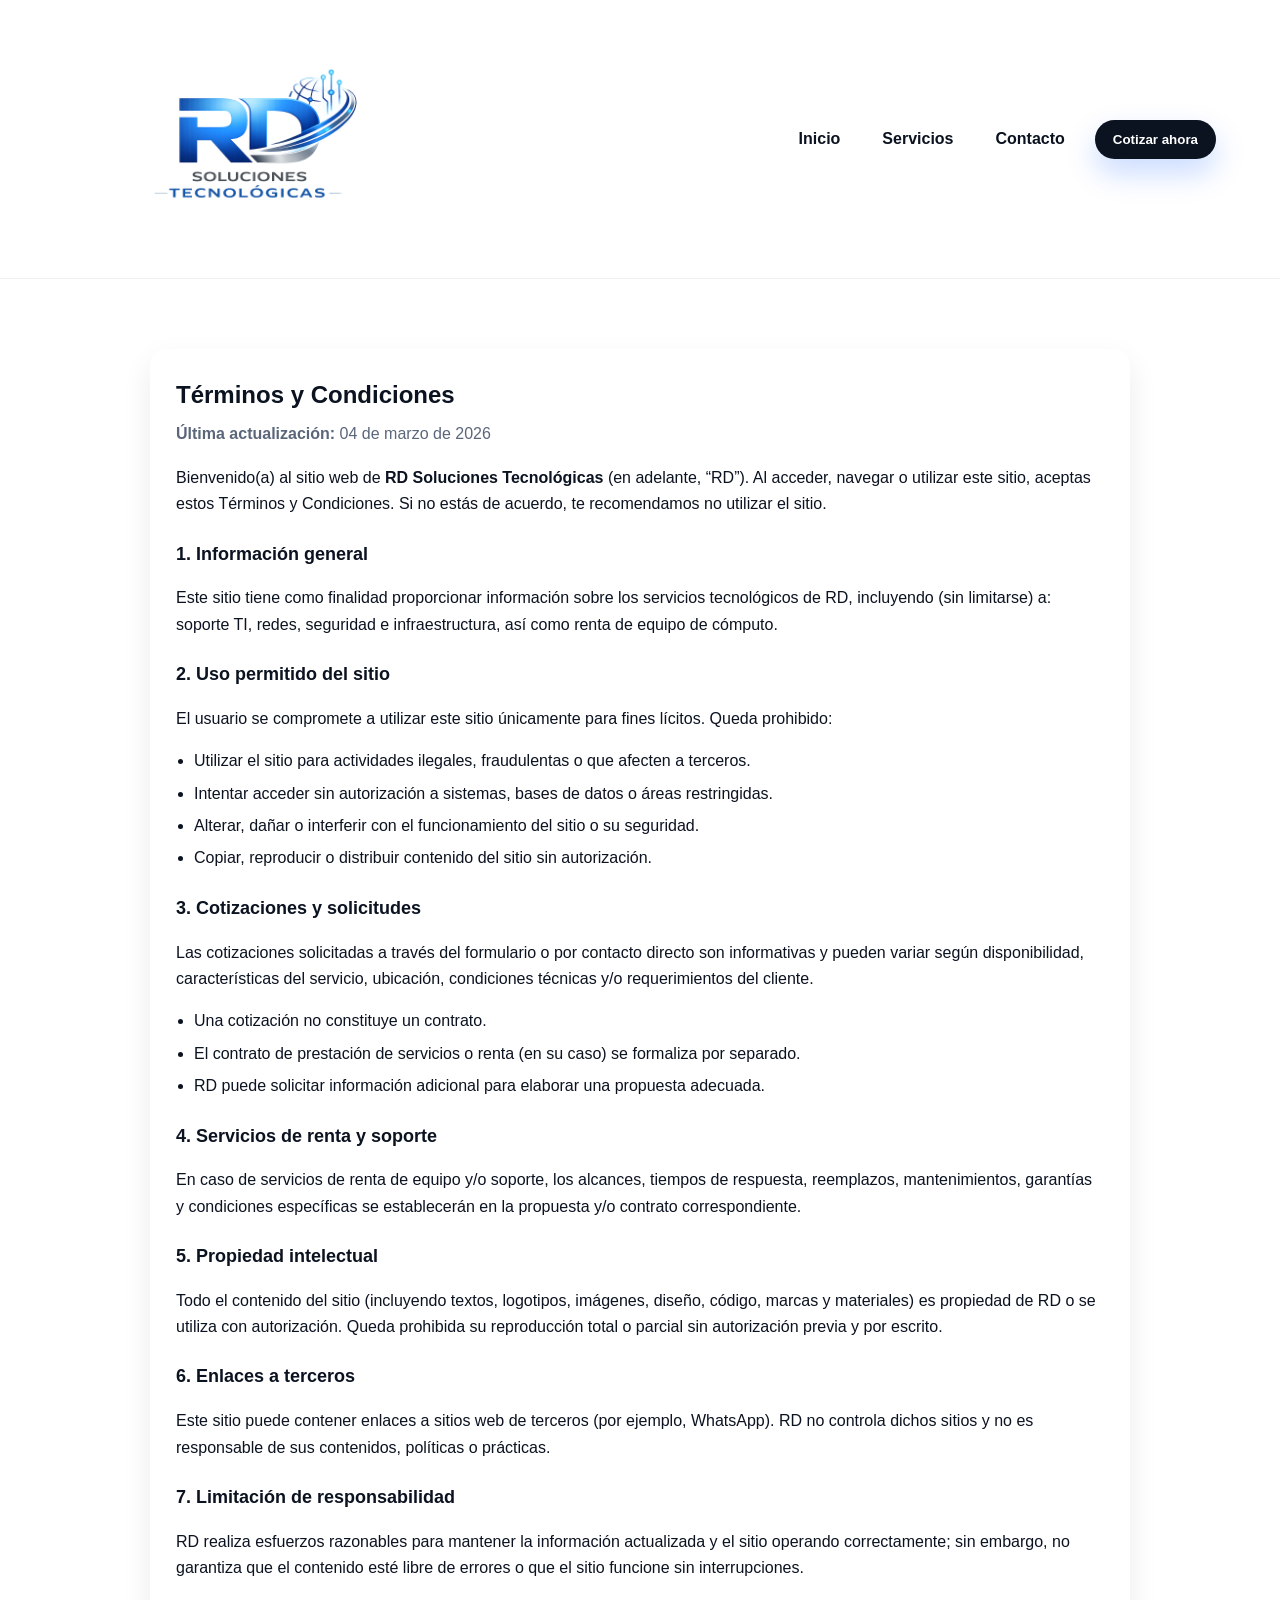
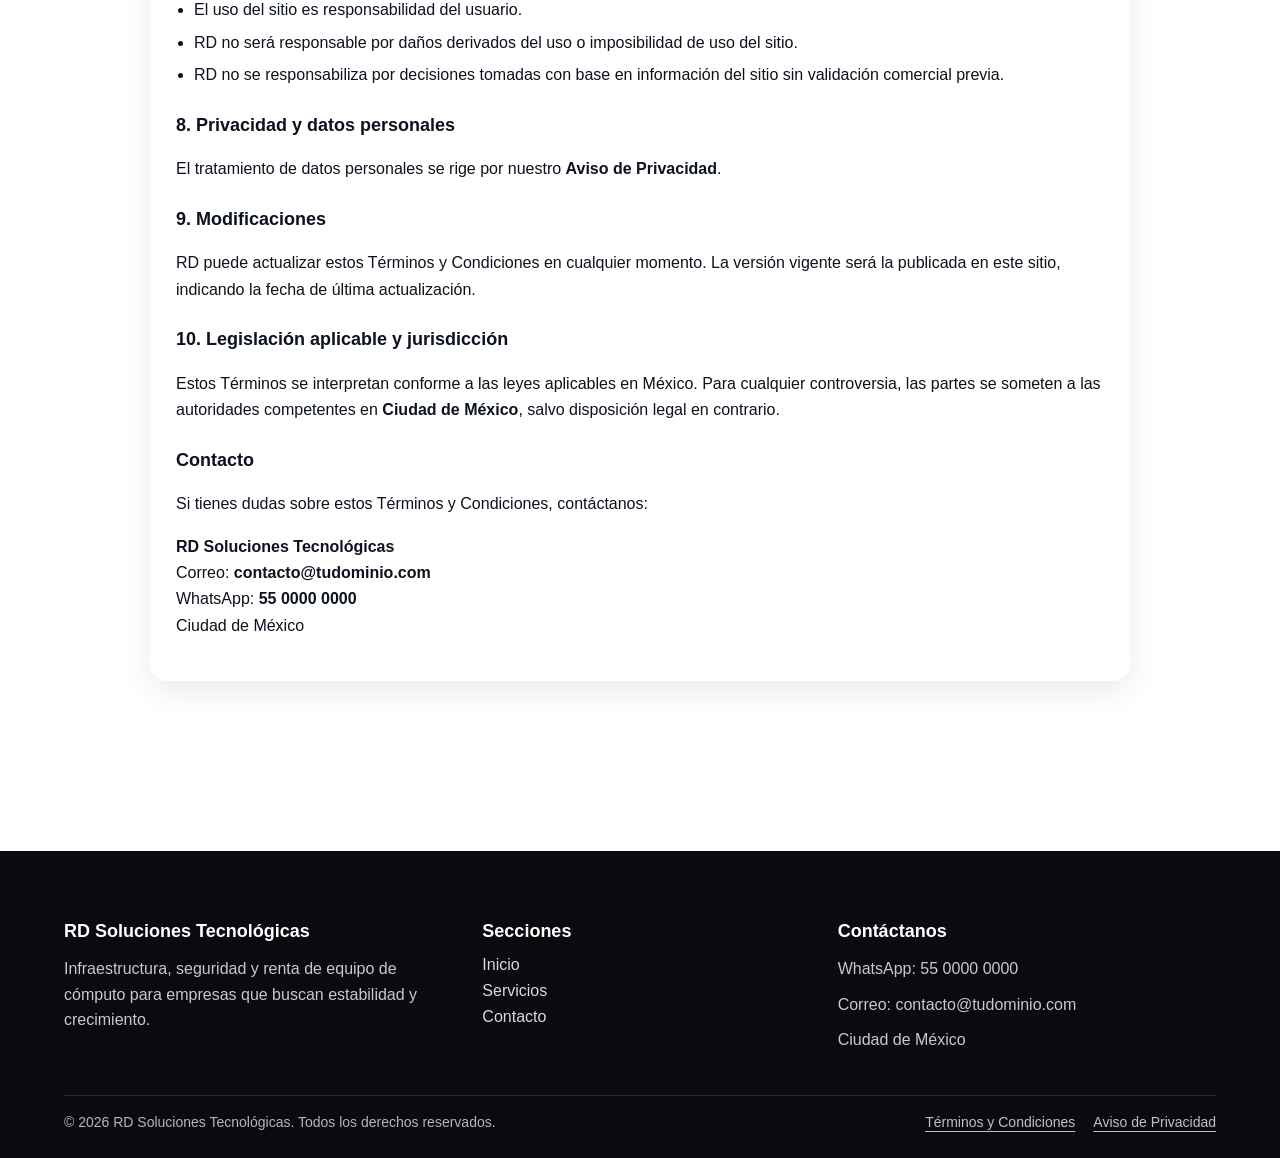
<file: terminos.html>
<!DOCTYPE html>
<html lang="es">
<head>
  <meta charset="UTF-8" />
  <meta name="viewport" content="width=device-width, initial-scale=1.0" />
  <title>Términos y Condiciones | RD Soluciones Tecnológicas</title>

  <link rel="icon" href="./logo.png" />
  <link rel="stylesheet" href="./css/estilos.css" />

  <style>
    .legalPage{ padding:70px 0 90px; }
    .legalCard{
      max-width: 980px;
      margin: 0 auto;
      background: #fff;
      border-radius: 16px;
      padding: 26px;
      box-shadow: 0 12px 30px rgba(0,0,0,.08);
      line-height: 1.65;
    }
    .legalCard h1{ margin: 0 0 6px; }
    .legalMeta{ color:#5b667a; margin: 0 0 18px; }
    .legalCard h2{
      margin-top: 22px;
      margin-bottom: 10px;
      font-size: 18px;
    }
    .legalCard ul{ padding-left: 18px; }
    .legalCard li{ margin: 6px 0; }
  </style>
</head>

<body>

<header class="header">
  <div class="container nav">
    <a href="index.html" class="logo">
      <img src="./logo.png" alt="RD Soluciones Tecnológicas" />
    </a>

    <nav class="menu">
      <a href="index.html">Inicio</a>
      <a href="servicios.html">Servicios</a>
      <a href="contacto.html">Contacto</a>
      <button class="btn-primary openQuote" type="button" style="background:#0b1220;">
        Cotizar ahora
      </button>
    </nav>
  </div>
</header>

<section class="legalPage">
  <div class="container">
    <div class="legalCard">
      <h1>Términos y Condiciones</h1>
      <p class="legalMeta"><strong>Última actualización:</strong> 04 de marzo de 2026</p>

      <p>
        Bienvenido(a) al sitio web de <strong>RD Soluciones Tecnológicas</strong> (en adelante, “RD”).
        Al acceder, navegar o utilizar este sitio, aceptas estos Términos y Condiciones.
        Si no estás de acuerdo, te recomendamos no utilizar el sitio.
      </p>

      <h2>1. Información general</h2>
      <p>
        Este sitio tiene como finalidad proporcionar información sobre los servicios tecnológicos de RD, incluyendo
        (sin limitarse) a: soporte TI, redes, seguridad e infraestructura, así como renta de equipo de cómputo.
      </p>

      <h2>2. Uso permitido del sitio</h2>
      <p>El usuario se compromete a utilizar este sitio únicamente para fines lícitos. Queda prohibido:</p>
      <ul>
        <li>Utilizar el sitio para actividades ilegales, fraudulentas o que afecten a terceros.</li>
        <li>Intentar acceder sin autorización a sistemas, bases de datos o áreas restringidas.</li>
        <li>Alterar, dañar o interferir con el funcionamiento del sitio o su seguridad.</li>
        <li>Copiar, reproducir o distribuir contenido del sitio sin autorización.</li>
      </ul>

      <h2>3. Cotizaciones y solicitudes</h2>
      <p>
        Las cotizaciones solicitadas a través del formulario o por contacto directo son informativas y pueden variar
        según disponibilidad, características del servicio, ubicación, condiciones técnicas y/o requerimientos del cliente.
      </p>
      <ul>
        <li>Una cotización no constituye un contrato.</li>
        <li>El contrato de prestación de servicios o renta (en su caso) se formaliza por separado.</li>
        <li>RD puede solicitar información adicional para elaborar una propuesta adecuada.</li>
      </ul>

      <h2>4. Servicios de renta y soporte</h2>
      <p>
        En caso de servicios de renta de equipo y/o soporte, los alcances, tiempos de respuesta, reemplazos, mantenimientos,
        garantías y condiciones específicas se establecerán en la propuesta y/o contrato correspondiente.
      </p>

      <h2>5. Propiedad intelectual</h2>
      <p>
        Todo el contenido del sitio (incluyendo textos, logotipos, imágenes, diseño, código, marcas y materiales) es propiedad
        de RD o se utiliza con autorización. Queda prohibida su reproducción total o parcial sin autorización previa y por escrito.
      </p>

      <h2>6. Enlaces a terceros</h2>
      <p>
        Este sitio puede contener enlaces a sitios web de terceros (por ejemplo, WhatsApp). RD no controla dichos sitios y no es
        responsable de sus contenidos, políticas o prácticas.
      </p>

      <h2>7. Limitación de responsabilidad</h2>
      <p>
        RD realiza esfuerzos razonables para mantener la información actualizada y el sitio operando correctamente; sin embargo,
        no garantiza que el contenido esté libre de errores o que el sitio funcione sin interrupciones.
      </p>
      <ul>
        <li>El uso del sitio es responsabilidad del usuario.</li>
        <li>RD no será responsable por daños derivados del uso o imposibilidad de uso del sitio.</li>
        <li>RD no se responsabiliza por decisiones tomadas con base en información del sitio sin validación comercial previa.</li>
      </ul>

      <h2>8. Privacidad y datos personales</h2>
      <p>
        El tratamiento de datos personales se rige por nuestro
        <a href="aviso-privacidad.html"><strong>Aviso de Privacidad</strong></a>.
      </p>

      <h2>9. Modificaciones</h2>
      <p>
        RD puede actualizar estos Términos y Condiciones en cualquier momento. La versión vigente será la publicada en este sitio,
        indicando la fecha de última actualización.
      </p>

      <h2>10. Legislación aplicable y jurisdicción</h2>
      <p>
        Estos Términos se interpretan conforme a las leyes aplicables en México. Para cualquier controversia, las partes se someten
        a las autoridades competentes en <strong>Ciudad de México</strong>, salvo disposición legal en contrario.
      </p>

      <h2>Contacto</h2>
      <p>
        Si tienes dudas sobre estos Términos y Condiciones, contáctanos:
      </p>
      <p>
        <strong>RD Soluciones Tecnológicas</strong><br>
        Correo: <strong>contacto@tudominio.com</strong><br>
        WhatsApp: <strong>55 0000 0000</strong><br>
        Ciudad de México
      </p>
    </div>
  </div>
</section>

<footer class="footer">
  <div class="container footerGrid">
    <div>
      <h4>RD Soluciones Tecnológicas</h4>
      <p>
        Infraestructura, seguridad y renta de equipo de cómputo
        para empresas que buscan estabilidad y crecimiento.
      </p>
    </div>

    <div class="footerLinks">
      <h4>Secciones</h4>
      <a href="index.html">Inicio</a>
      <a href="servicios.html">Servicios</a>
      <a href="contacto.html">Contacto</a>
    </div>

    <div>
      <h4>Contáctanos</h4>
      <p>WhatsApp: 55 0000 0000</p>
      <p>Correo: contacto@tudominio.com</p>
      <p>Ciudad de México</p>
    </div>
  </div>

  <div class="container footerBottomRow">
    <div class="copy">© 2026 RD Soluciones Tecnológicas. Todos los derechos reservados.</div>

    <div class="legal">
      <a href="terminos.html">Términos y Condiciones</a>
      <a href="aviso-privacidad.html">Aviso de Privacidad</a>
    </div>
  </div>
</footer>

<script src="css/js/app.js"></script>
</body>
</html>
</file>
<file: css/estilos.css>
:root{
  --blue:#0b5cff;
  --text:#0b1220;
  --muted:#5b6475;
  --line:#e8edf5;
  --bg:#ffffff;
  --soft:#f4f7ff;
  --shadow: 0 18px 45px rgba(0,0,0,.08);
}

*{ box-sizing:border-box; }

body{
  margin:0;
  font-family: Arial, Helvetica, sans-serif;
  background:var(--bg);
  color:var(--text);
}

a{ text-decoration:none; color:inherit; }

.container{
  width:90%;
  max-width:1200px;
  margin:auto;
}

/* ===== HEADER (PREMIUM) ===== */
.header{
  position:sticky;
  top:0;
  z-index:50;
  background:rgba(255,255,255,.86);
  backdrop-filter: blur(10px);
  border-bottom:1px solid rgba(0,0,0,.06);
  transition: box-shadow .2s ease;
}

.header.scrolled{
  box-shadow: 0 10px 30px rgba(0,0,0,0.08);
}

.nav{
  display:flex;
  justify-content:space-between;
  align-items:center;
  padding:14px 0;
  min-height:96px; /* controla altura del header */
}

/* Logo SOLO dentro del header */
.header .logo img{
  height:250px; /* ⬅️ aquí ajustas tamaño (110, 120, 140...) */
  width:auto;
  display:block;
  max-height:none;
}

/* ===== MENU ===== */
.menu{
  display:flex;
  align-items:center;
  gap:18px;
}

.menu a{
  font-weight:600;
  color:var(--text);
  padding:10px 12px;
  border-radius:999px;
  transition: all .2s ease;
}

.menu a:hover{
  background:rgba(11,92,255,.08);
}

.menu a.active{
  background:rgba(11,92,255,.12);
  color:var(--blue);
}

/* ===== BUTTON ===== */
.btn-primary{
  border:none;
  cursor:pointer;
  font-weight:700;
  padding:12px 18px;
  border-radius:999px;
  background:var(--blue);
  color:#fff;
  box-shadow:0 14px 30px rgba(11,92,255,.22);
  transition: transform .18s ease, box-shadow .18s ease, background .18s ease;
}

.btn-primary:hover{
  background:#256dff;
  transform:translateY(-1px);
  box-shadow: 0 16px 36px rgba(0,0,0,.14);
}

/* ===== HERO (CORPORATIVO) ===== */
.hero{
  padding:90px 0 70px;
  text-align:center;
  background:
    radial-gradient(900px 380px at 50% -10%, rgba(11,92,255,.18), transparent 60%),
    linear-gradient(180deg, #ffffff, #f7faff);
  border-bottom:1px solid var(--line);
}

.hero h1{
  font-size:52px;
  margin:0;
  letter-spacing:-1px;
}

.hero p{
  margin:16px auto 0;
  max-width:860px;
  font-size:19px;
  color:var(--muted);
  line-height:1.6;
}

/* ===== GRID & CARDS ===== */
.grid{
  display:grid;
  grid-template-columns: repeat(auto-fit, minmax(260px, 1fr));
  gap:24px;
}

.card-img{
  width:100%;
  height:180px;              /* 👈 controla altura */
  object-fit:cover;          /* recorta elegante */
  margin-top:18px;
  border-radius:14px;
  display:block;
}

.card:hover{
  transform: translateY(-6px);
  box-shadow: 0 20px 40px rgba(0,0,0,0.08);
}

.card h3{
  margin:0 0 10px;
  color:var(--blue);
}

.card p{
  margin:0;
  color:var(--muted);
  line-height:1.5;
}

/* ===== MODAL ===== */
.modalOverlay{
  position:fixed;
  inset:0;
  background:rgba(0,0,0,.55);
  display:none;
  justify-content:center;
  align-items:center;
  padding:18px;
  z-index:999;
}

.modalOverlay{ display:none; }
.modalOverlay.show{ display:flex; }

.modal{
  width:100%;
  max-width:920px;
  background:#fff;
  border-radius:24px;
  padding:26px;
  box-shadow:0 30px 80px rgba(0,0,0,.2);
  animation:fadeIn .2s ease;
}

@keyframes fadeIn{
  from{ transform:translateY(12px); opacity:.6; }
  to{ transform:translateY(0); opacity:1; }
}

.modalHeader{
  display:flex;
  justify-content:space-between;
  align-items:center;
  gap:12px;
  margin-bottom:16px;
}

.modalHeader h3{ margin:0; }

.iconBtn{
  background:#fff;
  border:1px solid var(--line);
  width:44px;
  height:44px;
  border-radius:14px;
  cursor:pointer;
}

.iconBtn:hover{ background:rgba(11,92,255,.06); }

.quoteForm{ display:grid; gap:14px; }

.row{
  display:grid;
  grid-template-columns:1fr 1fr;
  gap:14px;
}

.input{
  width:100%;
  padding:14px 16px;
  border-radius:999px;
  border:1px solid var(--line);
  background:var(--soft);
  outline:none;
  font:inherit;
}

.input:focus{
  background:#fff;
  border-color:rgba(11,92,255,.35);
  box-shadow:0 0 0 4px rgba(11,92,255,.10);
}

.textarea{
  border-radius:18px;
  min-height:140px;
  resize:vertical;
  padding-top:12px;
}

/* ===== WHATSAPP FLOTANTE ===== */
.whatsapp{
  position:fixed;
  right:18px;
  bottom:18px;
  width:56px;
  height:56px;
  background:#25D366;
  border-radius:50%;
  display:flex;
  align-items:center;
  justify-content:center;
  font-size:26px;
  box-shadow:0 15px 30px rgba(0,0,0,.2);
  z-index:60;
  transition:.2s;
}

.whatsapp:hover{ transform: translateY(-2px); }

/* ===== FOOTER PRO ===== */
.footer{
  background:#0b0b0f;
  color:#fff;
  padding:70px 0 28px;
  margin-top:80px;
}

.footerGrid{
  display:grid;
  grid-template-columns: 1.2fr 1fr 1.2fr;
  gap:40px;
  align-items:start;
}

.footer h4{
  margin:0 0 14px;
  font-size:18px;
}

.footer p{
  margin:0 0 10px;
  color:rgba(255,255,255,.78);
  line-height:1.6;
}

.footerLinks a{
  display:block;
  margin:8px 0;
  color:rgba(255,255,255,.85);
}

.footerLinks a:hover{
  color:#fff;
  text-decoration:underline;
}

.footerBottomRow{
  margin-top:32px;
  padding-top:18px;
  border-top:1px solid rgba(255,255,255,.12);
  display:flex;
  justify-content:space-between;
  align-items:center;
  gap:18px;
  flex-wrap:wrap;
}

.footerBottomRow .copy{
  color:rgba(255,255,255,.7);
  font-size:14px;
}

.footerBottomRow .legal{
  display:flex;
  gap:18px;
  flex-wrap:wrap;
}

.footerBottomRow .legal a{
  color:rgba(255,255,255,.75);
  font-size:14px;
  text-decoration:underline;
  text-underline-offset:4px;
}

.footerBottomRow .legal a:hover{
  color:#fff;
}

/* ===== RESPONSIVE ===== */
@media(max-width:900px){
  .footerGrid{ grid-template-columns:1fr; }
}

@media(max-width:820px){
  .menu{ gap:10px; flex-wrap:wrap; justify-content:flex-end; }
  .menu a{ padding:8px 10px; }
  .nav{ min-height:84px; }
  .header .logo img{ height:78px; }
}

@media(max-width:760px){
  .row{ grid-template-columns:1fr; }
  .modal{ padding:18px; }
  .hero{ padding:70px 0 50px; }
  .hero h1{ font-size:34px; }
  .nav{ min-height:74px; }
  .header .logo img{ height:64px; }
}
.card{ overflow:hidden; }

.card-img{
  width:100%;
  height:160px;
  object-fit:cover;
  display:block;
  margin-top:14px;
  border-radius:14px;
}
/* ===== FORM PREMIUM (MODAL COTIZAR) ===== */
.quoteForm{
  display:grid;
  gap:14px;
}

.quoteForm .field{
  display:grid;
  gap:8px;
}

.quoteForm label{
  font-weight:700;
  color:var(--text);
  font-size:14px;
}

.quoteForm .input{
  width:100%;
  padding:14px 16px;
  border-radius:999px;
  border:1px solid var(--line);
  background:#fff;
  outline:none;
  font:inherit;
}

.quoteForm .input:focus{
  border-color:rgba(11,92,255,.35);
  box-shadow:0 0 0 4px rgba(11,92,255,.10);
}

/* Pills (Corto/Largo, 1-10, etc.) */
.pillGroup{
  display:flex;
  gap:10px;
  flex-wrap:wrap;
}

.pillGroup input{
  position:absolute;
  opacity:0;
  pointer-events:none;
}

.pill{
  display:inline-flex;
  align-items:center;
  justify-content:center;
  padding:10px 14px;
  border-radius:999px;
  border:1px solid var(--line);
  background:#fff;
  color:var(--text);
  font-weight:700;
  cursor:pointer;
  transition:.2s;
  user-select:none;
}

.pill:hover{
  background:rgba(11,92,255,.06);
  border-color:rgba(11,92,255,.18);
}

/* seleccionado */
.pillGroup input:checked + .pill{
  background:rgba(11,92,255,.12);
  border-color:rgba(11,92,255,.35);
  color:var(--blue);
  box-shadow:0 10px 22px rgba(11,92,255,.10);
}

/* Checkbox */
.check{
  display:flex;
  align-items:center;
  gap:10px;
  padding:10px 12px;
  border-radius:14px;
  border:1px solid var(--line);
  background:#fff;
}

.check input{
  width:18px;
  height:18px;
}

/* Responsive modal form */
@media (max-width:760px){
  .pillGroup{ gap:8px; }
  .pill{ padding:10px 12px; }
}
.modalOverlay{
  position: fixed;
  inset: 0;
  background: rgba(0,0,0,.55);
  display: none;
  align-items: center;
  justify-content: center;
  padding: 18px;
  z-index: 9999;
}

.modalOverlay.show{
  display: flex;
}
/* ===== FIX: Overlay del modal no debe bloquear clicks cuando está cerrado ===== */
.modalOverlay{
  position: fixed;
  inset: 0;
  display: none;              /* CLAVE: si está cerrado, no existe para los clics */
  align-items: center;
  justify-content: center;
  padding: 18px;
  background: rgba(0,0,0,.55);
  z-index: 9999;
}

.modalOverlay.show{
  display: flex;              /* solo cuando está abierto */
}

/* Por si tu CSS anterior lo deja “invisible pero encima” */
.modalOverlay:not(.show){
  pointer-events: none;
}

/* Extra: asegurar que el header siempre quede clickeable */
.header{
  /* ===== MODAL FINAL ===== */
.modalOverlay{
  position: fixed;
  inset: 0;
  display: none;
  align-items: center;
  justify-content: center;
  padding: 16px;
  background: rgba(0,0,0,.55);
  z-index: 999999;
}

.modalOverlay.show{ display:flex; }

.modal{
  width: min(860px, 95vw);
  max-height: 90vh;
  overflow: auto;
  background: #fff;
  border-radius: 18px;
  padding: 18px;
  box-shadow: 0 20px 60px rgba(0,0,0,.25);
}

.modalHeader{
  display:flex;
  align-items:center;
  justify-content: space-between;
  position: sticky;
  top: 0;
  background: #fff;
  padding-bottom: 10px;
  margin-bottom: 10px;
  z-index: 2;
}

.iconBtn{
  border: 0;
  background: #fff;
  width: 38px;
  height: 38px;
  border-radius: 12px;
  cursor: pointer;
  font-size: 18px;
  box-shadow: 0 8px 20px rgba(0,0,0,.08);
}
.iconBtn:hover{ background: rgba(0,0,0,.04); }

.quoteForm{ display: grid; gap: 12px; }

.field label{
  display:block;
  font-weight:600;
  margin-bottom: 6px;
}

.input, select, .textarea{
  width:100%;
  box-sizing:border-box;
  padding: 12px 14px;
  border-radius: 999px;
  border: 1px solid #dfe8ff;
  outline: none;
}

.textarea{
  border-radius: 18px;
  min-height: 110px;
  resize: vertical;
}

.row{
  display:grid;
  grid-template-columns: 1fr 1fr;
  gap: 12px;
}
@media (max-width: 640px){
  .row{ grid-template-columns: 1fr; }
}

/* Pills */
.pillGroup{
  display:flex;
  gap: 10px;
  flex-wrap: wrap;
}
.pillGroup input{ display:none; }

.pill{
  border: 1px solid #dfe8ff;
  padding: 8px 14px;
  border-radius: 999px;
  cursor:pointer;
  user-select:none;
  font-weight: 600;
}

.pillGroup input:checked + .pill{
  background: #eaf1ff;
  border-color: #2b6cff;
}

/* Checkbox */
.check{
  display:flex;
  gap: 10px;
  align-items:center;
  padding: 10px 12px;
  border: 1px solid #dfe8ff;
  border-radius: 14px;
}
.check input{ width: 16px; height: 16px; }
  position: relative;
  z-index: 10000;
}
/* WHY SECTION */

.why{
  padding:80px 20px;
  background:#f7f9fc;
  text-align:center;
}

.why-title{
  font-size:32px;
  margin-bottom:10px;
}

.why-sub{
  max-width:700px;
  margin:auto;
  color:#555;
  margin-bottom:50px;
}

.why-grid{
  display:grid;
  grid-template-columns:repeat(auto-fit,minmax(220px,1fr));
  gap:30px;
}

.why-card{
  background:white;
  padding:30px;
  border-radius:14px;
  box-shadow:0 10px 25px rgba(0,0,0,0.08);
  transition:0.3s;
}

.why-card:hover{
  transform:translateY(-5px);
  box-shadow:0 20px 40px rgba(0,0,0,0.12);
}

.why-card h3{
  margin-bottom:10px;
}
.footer .legal a{
  position: relative;
  z-index: 5;
  pointer-events: auto;
}
/* ===== SECCIÓN DE CONTACTO ===== */
.contact-section {
  padding: 60px 0;
  background-color: #f9fafc;
}

.contact-grid {
  display: grid;
  grid-template-columns: repeat(3, 1fr);
  gap: 30px;
  max-width: 1000px;
  margin: 0 auto;
}

.contact-card {
  background: white;
  border-radius: 20px;
  padding: 35px 25px;
  text-align: center;
  box-shadow: 0 10px 30px rgba(0,0,0,0.05);
  transition: transform 0.3s ease, box-shadow 0.3s ease;
}

.contact-card:hover {
  transform: translateY(-5px);
  box-shadow: 0 20px 40px rgba(0,0,0,0.1);
}

.contact-icon {
  font-size: 48px;
  margin-bottom: 20px;
  line-height: 1;
}

.contact-title {
  font-size: 20px;
  font-weight: 600;
  color: #1e2b3a;
  margin-bottom: 12px;
}

.contact-info {
  font-size: 16px;
  color: #4a5568;
  line-height: 1.5;
  margin: 0;
}

/* Responsive: para móviles */
@media (max-width: 768px) {
  .contact-grid {
    grid-template-columns: 1fr;
    gap: 20px;
    padding: 0 20px;
  }
  
  .contact-card {
    padding: 30px 20px;
  }
}
</file>
